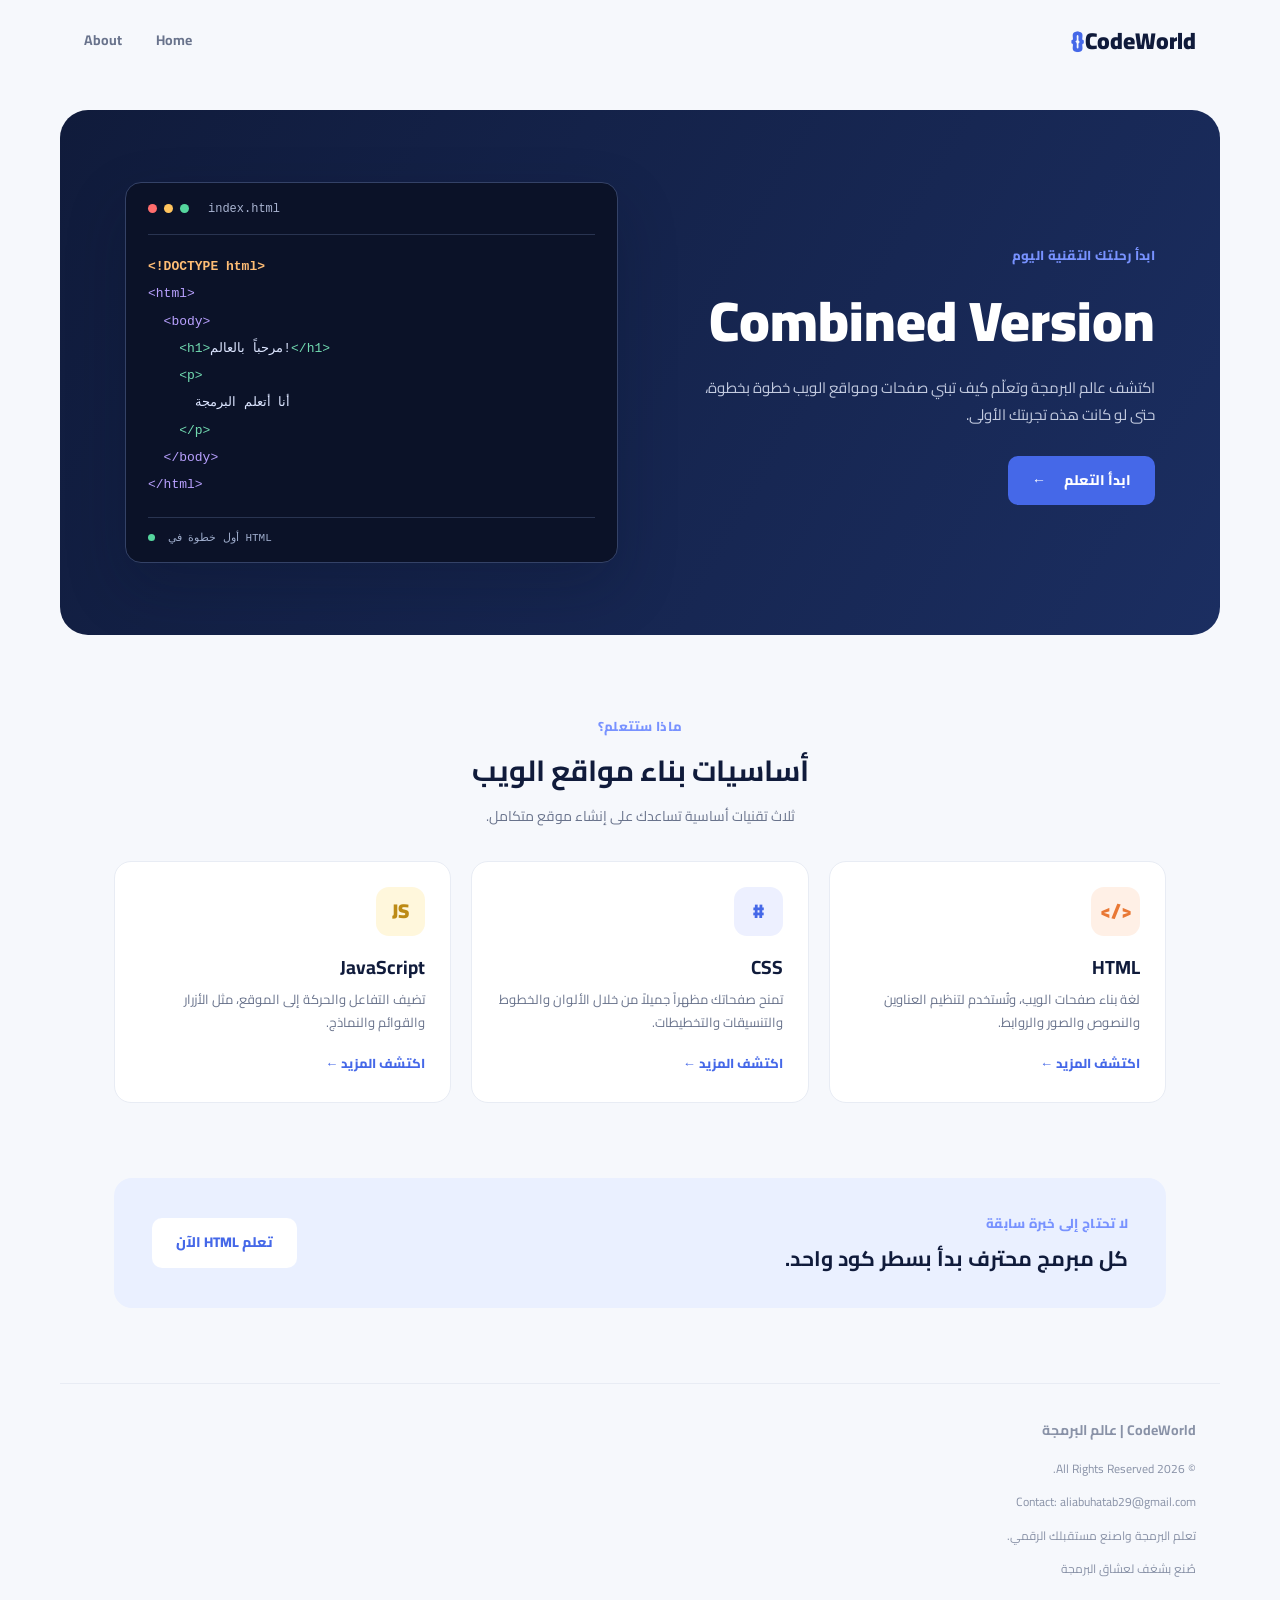
<file: index.html>
<!DOCTYPE html>
<html lang="ar" dir="rtl">
<head>
  <meta charset="UTF-8">
  <meta name="viewport" content="width=device-width, initial-scale=1.0">
  <title>CodeWorld | عالم البرمجة</title>
  <link rel="stylesheet" href="style.css">
</head>
<body>
  <header class="site-header">
    <a class="logo" href="index.html"><span>{ }</span> CodeWorld</a>
    <nav>
    <a href="index.html">Home</a>
    <a href="about.html">About</a>
</nav>
  </header>

  <main>
    <section class="hero">
      <div class="hero-text">
        <span class="eyebrow">ابدأ رحلتك التقنية اليوم</span>
        <h1>Combined Version</h1>
        <p>اكتشف عالم البرمجة وتعلّم كيف تبني صفحات ومواقع الويب خطوة بخطوة، حتى لو كانت هذه تجربتك الأولى.</p>
        <a class="btn" href="learn.html">ابدأ التعلم <span>←</span></a>
      </div>
      <div class="code-card" aria-label="مثال كود HTML">
        <div class="code-top"><i></i><i></i><i></i><span>index.html</span></div>
        <pre><code><b>&lt;!DOCTYPE html&gt;</b>
<span class="purple">&lt;html&gt;</span>
  <span class="purple">&lt;body&gt;</span>
    <span class="green">&lt;h1&gt;</span>مرحباً بالعالم!<span class="green">&lt;/h1&gt;</span>
    <span class="green">&lt;p&gt;</span>
      أنا أتعلم البرمجة
    <span class="green">&lt;/p&gt;</span>
  <span class="purple">&lt;/body&gt;</span>
<span class="purple">&lt;/html&gt;</span></code></pre>
        <div class="code-status"><span></span> أول خطوة في HTML</div>
      </div>
    </section>

    <section class="section">
      <div class="section-heading">
        <span class="eyebrow">ماذا ستتعلم؟</span>
        <h2>أساسيات بناء مواقع الويب</h2>
        <p>ثلاث تقنيات أساسية تساعدك على إنشاء موقع متكامل.</p>
      </div>
      <div class="cards">
        <article class="feature-card">
          <div class="feature-icon orange">&lt;/&gt;</div>
          <h3>HTML</h3>
          <p>لغة بناء صفحات الويب، وتُستخدم لتنظيم العناوين والنصوص والصور والروابط.</p>
          <a href="learn.html">اكتشف المزيد ←</a>
        </article>
        <article class="feature-card">
          <div class="feature-icon blue">#</div>
          <h3>CSS</h3>
          <p>تمنح صفحاتك مظهراً جميلاً من خلال الألوان والخطوط والتنسيقات والتخطيطات.</p>
          <a href="learn.html">اكتشف المزيد ←</a>
        </article>
        <article class="feature-card">
          <div class="feature-icon yellow">JS</div>
          <h3>JavaScript</h3>
          <p>تضيف التفاعل والحركة إلى الموقع، مثل الأزرار والقوائم والنماذج.</p>
          <a href="learn.html">اكتشف المزيد ←</a>
        </article>
      </div>
    </section>

    <section class="callout">
      <div><span class="eyebrow">لا تحتاج إلى خبرة سابقة</span><h2>كل مبرمج محترف بدأ بسطر كود واحد.</h2></div>
      <a class="btn btn-light" href="learn.html">تعلم HTML الآن</a>
    </section>
  </main>

    <footer class="site-footer">
    <div class="footer-content">
        <h3>CodeWorld | عالم البرمجة</h3>
        <p>© 2026 All Rights Reserved.</p>
        <p>Contact: aliabuhatab29@gmail.com</p>
        <p>تعلم البرمجة واصنع مستقبلك الرقمي.</p>
        <p>صُنع بشغف لعشاق البرمجة</p>
    </div>
</footer>

<script src="script.js"></script>
</body>
</html>
</file>
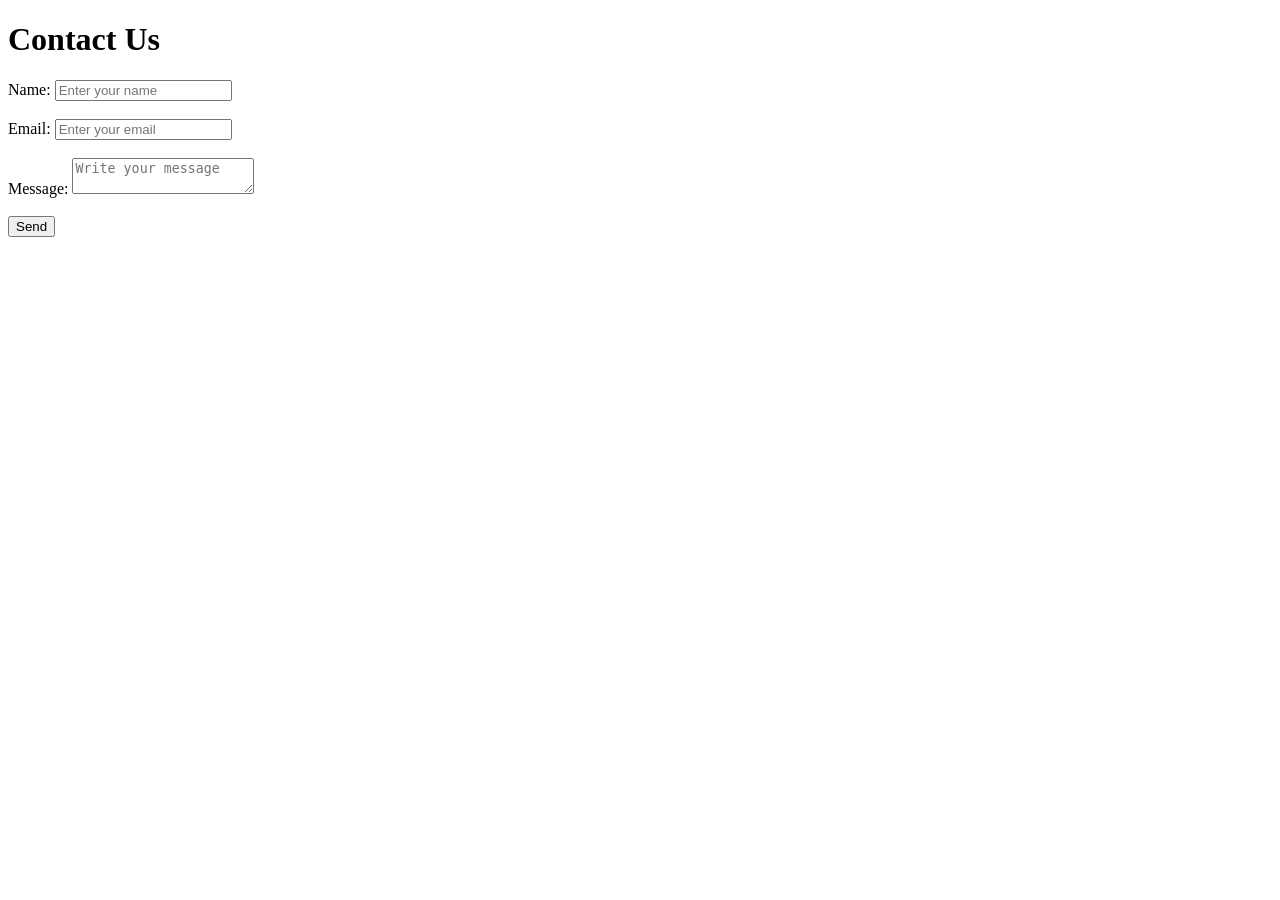
<file: about.html>
<!DOCTYPE html>
<html lang="en">
<head>
    <meta charset="UTF-8">
    <title>Contact Us</title>
</head>
<body>

    <h1>Contact Us</h1>

    <form>
        <label>Name:</label>
        <input type="text" placeholder="Enter your name" required>

        <br><br>

        <label>Email:</label>
        <input type="email" placeholder="Enter your email" required>

        <br><br>

        <label>Message:</label>
        <textarea placeholder="Write your message"></textarea>

        <br><br>

        <button type="submit">Send</button>
    </form>

</body>
</html>
</file>
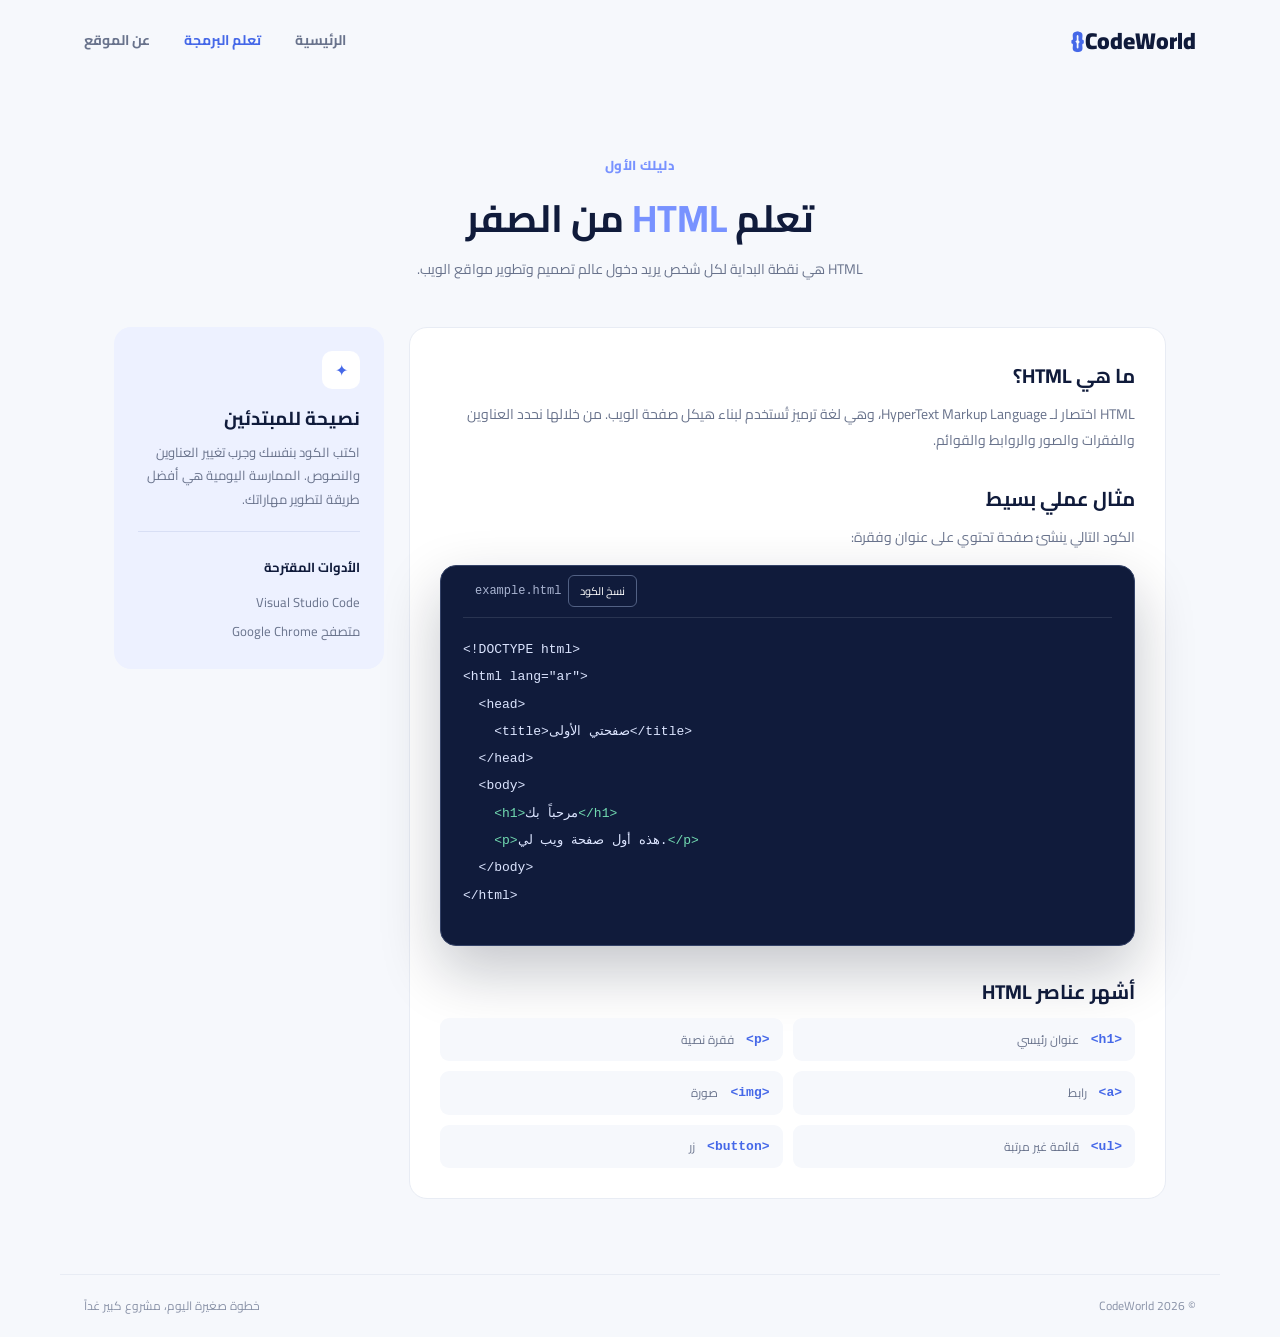
<file: learn.html>
<!DOCTYPE html>
<html lang="ar" dir="rtl">
<head>
  <meta charset="UTF-8">
  <meta name="viewport" content="width=device-width, initial-scale=1.0">
  <title>تعلم البرمجة | CodeWorld</title>
  <link rel="stylesheet" href="style.css">
</head>
<body>
  <header class="site-header">
    <a class="logo" href="index.html"><span>{ }</span> CodeWorld</a>
    <nav>
      <a href="index.html">الرئيسية</a>
      <a class="active" href="learn.html">تعلم البرمجة</a>
      <a href="about.html">عن الموقع</a>
    </nav>
  </header>

  <main class="page-wrap">
    <section class="page-intro">
      <span class="eyebrow">دليلك الأول</span>
      <h1>تعلم <span>HTML</span> من الصفر</h1>
      <p>HTML هي نقطة البداية لكل شخص يريد دخول عالم تصميم وتطوير مواقع الويب.</p>
    </section>

    <section class="lesson-layout">
      <article class="lesson-content">
        <h2>ما هي HTML؟</h2>
        <p>HTML اختصار لـ HyperText Markup Language، وهي لغة ترميز تُستخدم لبناء هيكل صفحة الويب. من خلالها نحدد العناوين والفقرات والصور والروابط والقوائم.</p>
        <h2>مثال عملي بسيط</h2>
        <p>الكود التالي ينشئ صفحة تحتوي على عنوان وفقرة:</p>
        <div class="code-card code-card-light">
          <div class="code-top"><span>example.html</span><button class="copy-btn" data-copy="&lt;!DOCTYPE html&gt;&#10;&lt;html lang='ar'&gt;&#10;  &lt;head&gt;&lt;title&gt;صفحتي الأولى&lt;/title&gt;&lt;/head&gt;&#10;  &lt;body&gt;&#10;    &lt;h1&gt;مرحباً بك&lt;/h1&gt;&#10;    &lt;p&gt;هذه أول صفحة ويب لي.&lt;/p&gt;&#10;  &lt;/body&gt;&#10;&lt;/html&gt;">نسخ الكود</button></div>
          <pre><code>&lt;!DOCTYPE html&gt;
&lt;html lang="ar"&gt;
  &lt;head&gt;
    &lt;title&gt;صفحتي الأولى&lt;/title&gt;
  &lt;/head&gt;
  &lt;body&gt;
    <span class="green">&lt;h1&gt;</span>مرحباً بك<span class="green">&lt;/h1&gt;</span>
    <span class="green">&lt;p&gt;</span>هذه أول صفحة ويب لي.<span class="green">&lt;/p&gt;</span>
  &lt;/body&gt;
&lt;/html&gt;</code></pre>
        </div>
        <h2>أشهر عناصر HTML</h2>
        <div class="tag-list">
          <div><code>&lt;h1&gt;</code><span>عنوان رئيسي</span></div>
          <div><code>&lt;p&gt;</code><span>فقرة نصية</span></div>
          <div><code>&lt;a&gt;</code><span>رابط</span></div>
          <div><code>&lt;img&gt;</code><span>صورة</span></div>
          <div><code>&lt;ul&gt;</code><span>قائمة غير مرتبة</span></div>
          <div><code>&lt;button&gt;</code><span>زر</span></div>
        </div>
      </article>
      <aside class="tip-card">
        <div class="tip-icon">✦</div>
        <h3>نصيحة للمبتدئين</h3>
        <p>اكتب الكود بنفسك وجرب تغيير العناوين والنصوص. الممارسة اليومية هي أفضل طريقة لتطوير مهاراتك.</p>
        <div class="tip-line"></div>
        <strong>الأدوات المقترحة</strong>
        <p class="small">Visual Studio Code<br>متصفح Google Chrome</p>
      </aside>
    </section>
  </main>

  <footer><span>© 2026 CodeWorld</span><span>خطوة صغيرة اليوم، مشروع كبير غداً</span></footer>
  <script src="script.js"></script>
</body>
</html>
</file>
<file: style.css>
@import url('https://fonts.googleapis.com/css2?family=Cairo:wght@400;500;600;700;800;900&display=swap');

:root {
  --navy: #101b3b;
  --blue: #4568e8;
  --muted: #69738c;
  --bg: #f6f8fc;
  --line: #e8ecf4;
}
* { box-sizing: border-box; }
html { scroll-behavior: smooth; }
body { margin: 0; background: var(--bg); color: var(--navy); font-family: 'Cairo', Tahoma, sans-serif; line-height: 1.8; }
a { color: inherit; text-decoration: none; }
.site-header { height: 82px; max-width: 1160px; margin: auto; padding: 0 24px; display: flex; align-items: center; justify-content: space-between; }
.logo { font-size: 23px; font-weight: 900; direction: ltr; }
.logo span { color: var(--blue); letter-spacing: -4px; margin-left: 7px; }
nav { display: flex; align-items: center; gap: 34px; }
nav a { color: var(--muted); font-size: 14px; font-weight: 700; transition: .2s; }
nav a:hover, nav a.active { color: var(--blue); }
.hero { max-width: 1160px; margin: 28px auto 76px; padding: 72px 65px; border-radius: 28px; background: linear-gradient(120deg, #101b3b, #1b2e61); color: white; display: grid; grid-template-columns: 1fr 1fr; gap: 45px; align-items: center; overflow: hidden; }
.eyebrow { color: #7892ff; font-size: 13px; font-weight: 800; letter-spacing: .3px; }
.hero h1 { font-size: clamp(36px, 5vw, 56px); line-height: 1.35; margin: 15px 0; font-weight: 900; }
.hero h1 span, .page-intro h1 span { color: #7892ff; }
.hero-text p { max-width: 470px; color: #c3cbe0; font-size: 15px; margin: 0 0 28px; }
.btn { display: inline-flex; align-items: center; gap: 18px; padding: 12px 24px; background: var(--blue); color: white; border-radius: 10px; font-weight: 800; font-size: 14px; transition: .2s; }
.btn:hover { transform: translateY(-3px); filter: brightness(1.08); }
.code-card { background: #0b1228; border: 1px solid #344267; border-radius: 16px; padding: 0 22px 18px; box-shadow: 0 25px 60px #080f253d; direction: ltr; text-align: left; }
.code-top { height: 52px; border-bottom: 1px solid #293451; display: flex; align-items: center; gap: 7px; color: #aab5d2; font: 12px monospace; }
.code-top i { width: 9px; height: 9px; border-radius: 50%; background: #ff6d6d; }
.code-top i:nth-child(2) { background: #ffc45e; }
.code-top i:nth-child(3) { background: #55d69e; }
.code-top span { margin-left: 12px; }
pre { white-space: pre-wrap; overflow-x: auto; color: #dce5ff; font: 13px/2.1 Consolas, monospace; margin: 18px 0; }
pre b { color: #ffbd75; }
.purple { color: #b9a1ff; }
.green { color: #72dbb1; }
.code-status { color: #9eaccb; font: 11px monospace; border-top: 1px solid #293451; padding-top: 13px; }
.code-status span { display: inline-block; width: 7px; height: 7px; border-radius: 50%; background: #55d69e; margin-right: 6px; }
.section, .page-wrap { max-width: 1100px; margin: auto; padding: 0 24px 75px; }
.section-heading { text-align: center; margin-bottom: 32px; }
.section-heading h2 { font-size: 29px; margin: 6px 0; }
.section-heading p, .page-intro p { color: var(--muted); margin: 0; font-size: 14px; }
.cards { display: grid; grid-template-columns: repeat(3, 1fr); gap: 20px; }
.feature-card, .about-panel { background: white; border: 1px solid var(--line); border-radius: 17px; padding: 25px; transition: .2s; }
.feature-card:hover { transform: translateY(-5px); box-shadow: 0 15px 35px #14234d0c; }
.feature-icon { width: 49px; height: 49px; display: grid; place-items: center; border-radius: 13px; font-size: 20px; font-weight: 900; direction: ltr; }
.orange { color: #e97835; background: #fff0e6; }
.blue { color: #4568e8; background: #edf0ff; }
.yellow { color: #bd8b16; background: #fff7dc; }
.feature-card h3 { margin: 14px 0 4px; font-size: 19px; }
.feature-card p, .about-panel p { color: var(--muted); font-size: 13px; margin: 0 0 13px; }
.feature-card a { color: var(--blue); font-size: 13px; font-weight: 800; }
.callout, .contact-panel { max-width: 1052px; margin: 0 auto 75px; padding: 30px 38px; border-radius: 18px; background: #eaf0ff; display: flex; align-items: center; justify-content: space-between; gap: 20px; }
.callout h2, .contact-panel h2 { margin: 4px 0 0; font-size: 21px; }
.btn-light { background: white; color: var(--blue); white-space: nowrap; }
footer { border-top: 1px solid var(--line); padding: 20px 24px; display: flex; justify-content: space-between; max-width: 1160px; margin: auto; color: #8992a7; font-size: 12px; }
.page-wrap { padding-top: 48px; }
.page-intro { text-align: center; padding: 20px 0 45px; }
.page-intro h1 { font-size: 38px; margin: 5px 0; }
.lesson-layout { display: grid; grid-template-columns: 1fr 270px; gap: 25px; align-items: start; }
.lesson-content { background: white; border: 1px solid var(--line); border-radius: 18px; padding: 30px; }
.lesson-content h2 { font-size: 20px; margin: 0 0 8px; }
.lesson-content h2:not(:first-child) { margin-top: 28px; }
.lesson-content p { color: var(--muted); font-size: 14px; margin: 0 0 15px; }
.code-card-light { background: #101b3b; margin: 14px 0; }
.copy-btn { margin-right: auto; border: 1px solid #526184; color: white; background: transparent; padding: 5px 11px; border-radius: 6px; cursor: pointer; font: 11px 'Cairo'; }
.tag-list { display: grid; grid-template-columns: 1fr 1fr; gap: 10px; }
.tag-list div { display: flex; align-items: center; gap: 12px; padding: 10px 13px; background: #f6f8fc; border-radius: 9px; }
.tag-list code { color: var(--blue); font-weight: 800; direction: ltr; }
.tag-list span { color: var(--muted); font-size: 12px; }
.tip-card { background: #edf1ff; padding: 24px; border-radius: 17px; }
.tip-icon { width: 38px; height: 38px; display: grid; place-items: center; border-radius: 10px; background: white; color: var(--blue); }
.tip-card h3 { margin: 13px 0 5px; }
.tip-card p { color: var(--muted); font-size: 13px; margin: 0; }
.tip-line { height: 1px; background: #d8dff5; margin: 20px 0; }
.tip-card strong { font-size: 13px; }
.tip-card .small { line-height: 2.2; margin-top: 7px; }
.about-grid { display: grid; grid-template-columns: 1fr 1fr; gap: 20px; }
.about-panel { padding: 30px; }
.big-symbol { color: var(--blue); font-size: 35px; font-weight: 900; direction: ltr; text-align: right; }
.about-panel h2 { margin: 5px 0; }
.contact-panel { margin-top: 25px; margin-bottom: 55px; }
.contact-panel p { color: var(--muted); font-size: 13px; margin: 4px 0 0; }
@media (max-width: 760px) {
  .site-header { height: auto; padding-top: 18px; padding-bottom: 18px; flex-direction: column; gap: 12px; }
  nav { gap: 18px; flex-wrap: wrap; justify-content: center; }
  .hero { margin: 12px 15px 50px; padding: 35px 25px; grid-template-columns: 1fr; gap: 30px; }
  .hero h1 { font-size: 39px; }
  .cards, .about-grid, .lesson-layout { grid-template-columns: 1fr; }
  .callout, .contact-panel { margin-left: 15px; margin-right: 15px; padding: 24px; flex-direction: column; align-items: flex-start; }
  .page-intro h1 { font-size: 30px; }
  footer { gap: 8px; flex-direction: column; text-align: center; }


  /* Feature styling */
body {
    font-family: Arial, sans-serif;
    line-height: 1.6;
}

button {
    padding: 10px 20px;
    border: none;
    border-radius: 6px;
    cursor: pointer;
}
}
</file>
